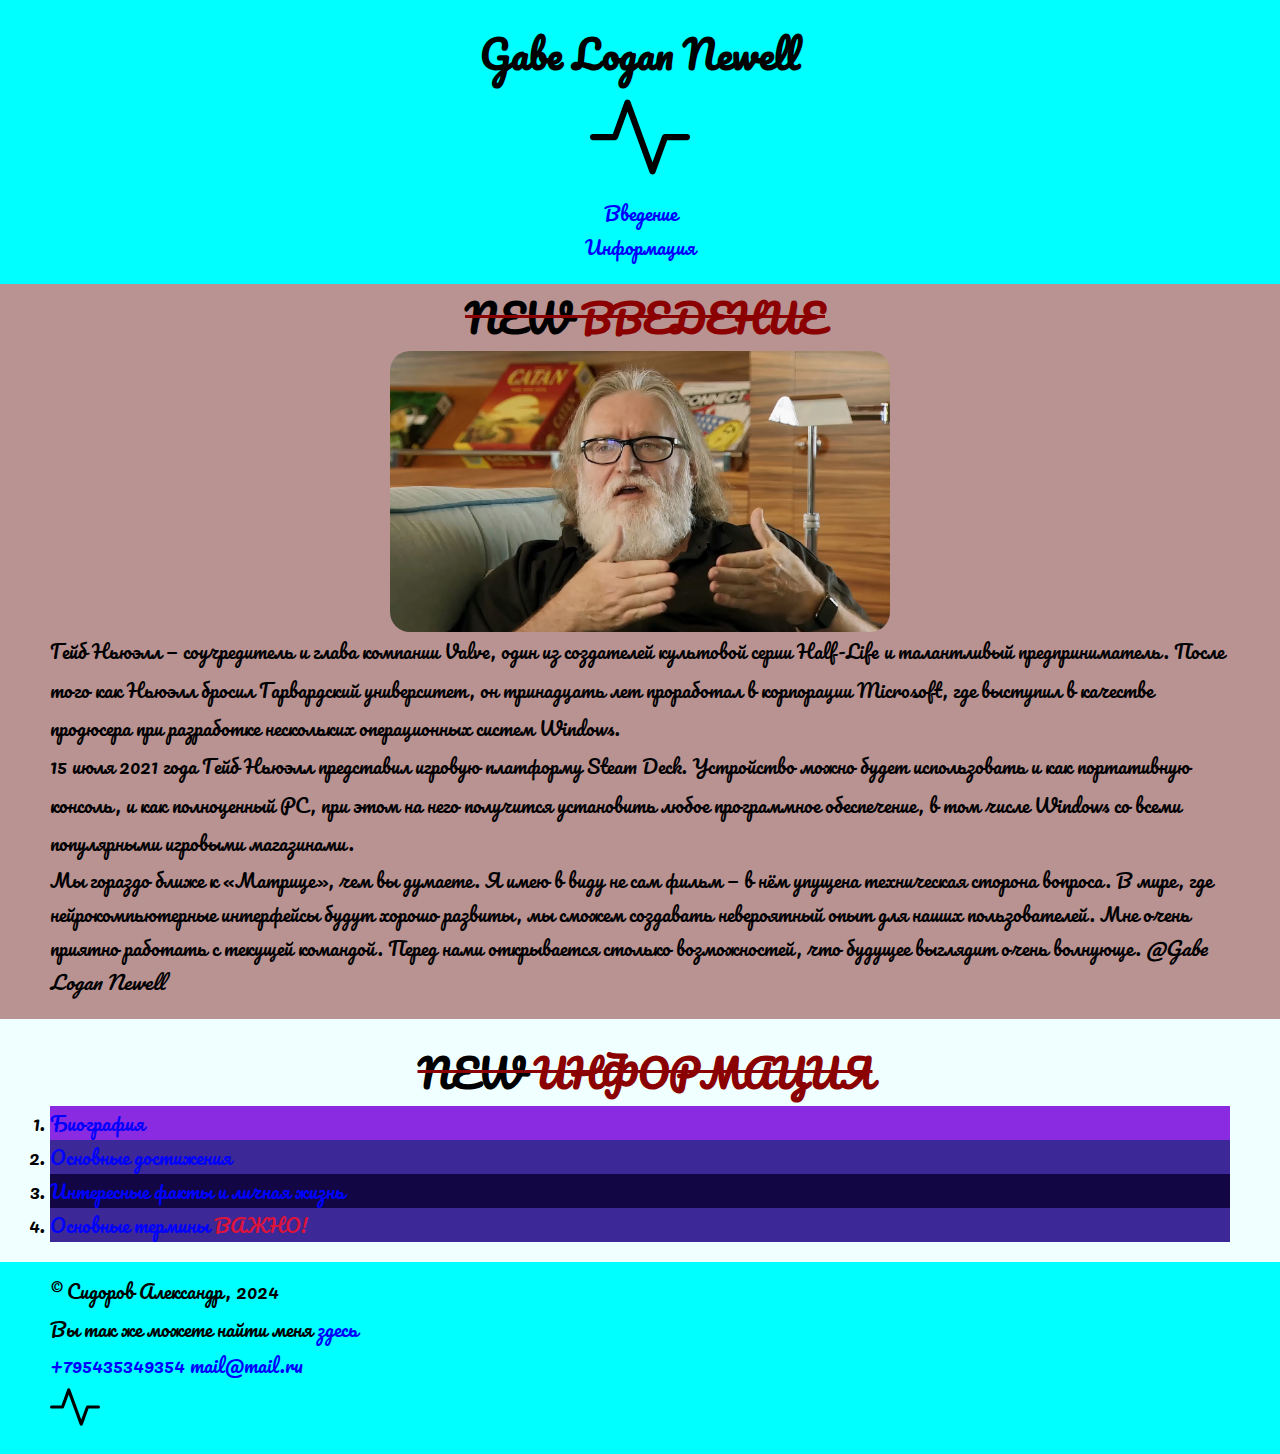
<file: index.html>
<!DOCTYPE html>
<html lang="ru">
<head>
    <meta charset="UTF-8">
    <meta name="viewport" content="width=device-width, initial-scale=1.0">
    <title>  Проект - Сидоров ПИ-133 </title>
    <link rel="preconnect" href="https://fonts.googleapis.com">
    <link rel="preconnect" href="https://fonts.gstatic.com" crossorigin>
    <link href="https://fonts.googleapis.com/css2?family=Pacifico&display=swap" rel="stylesheet">
    <link rel="stylesheet" href="css/style.css">
</head>
<body>
    <header>
        <h1>Gabe Logan Newell</h1>
        <img src="img/activity.svg" alt="логотип"
        width="100px">
        <nav>
            <ul form id="link">
                <li> 
                    <a href="#about"> Введение </a>  
                </li>

                <li> 
                    <a href="#articles"> Информация </a>
                </li>
            </ul>
        </nav>
    </header>
    <main>
        <section class="about" id="about">
            <h2> Введение </h2> 
            
            <a href="img/Гейб.jpg" download>
            <img class="avatar" src="img/Гейб.jpg" alt="Гейб Логан Ньюелл" width="500px">
            </a>
            <p>Гейб Ньюэлл — соучредитель и глава компании Valve, один из создателей культовой серии Half-Life и талантливый предприниматель. После того как Ньюэлл бросил Гарвардский университет, он тринадцать лет проработал в корпорации Microsoft, где выступил в качестве продюсера при разработке нескольких операционных систем Windows.</p>
            <p>15 июля 2021 года Гейб Ньюэлл представил игровую платформу Steam Deck. Устройство можно будет использовать и как портативную консоль, и как полноценный PC, при этом на него получится установить любое программное обеспечение, в том числе Windows со всеми популярными игровыми магазинами.</p>
            <blockquote>
                Мы гораздо ближе к «Матрице», чем вы думаете. Я имею в виду не сам фильм — в нём упущена техническая сторона вопроса. В мире, где нейрокомпьютерные интерфейсы будут хорошо развиты, мы сможем создавать невероятный опыт для наших пользователей. Мне очень приятно работать с текущей командой. Перед нами открывается столько возможностей, что будущее выглядит очень волнующе.
                <cite> 
                    @Gabe Logan Newell 
                </cite>
            </blockquote>
        </section>
        <section class="articles" id="articles">
            <h2> Информация </h2>
            <ol class="page-list"> 
            <li> <a href="article1 - bio.html"> Биография </a> </li>
            <li> <a href="article2 - achievements.html"> Основные достижения </a> </li>
            <li> <a href="article3 - facts.html"> Интересные факты и личная жизнь </a> </li>
            <li> <a href="article4 - terms.html" form id="lisk"> Основные термины </a> </li>
            </ol>
        </section>
    </main>
    <footer>
        <p> &copy; Сидоров Александр, 2024</p>
                <form id="link">
        <p> Вы так же можете найти меня <a href="https://midis.ru/specialities/razrabotka-kompyuternykh-igr-i-prilozheniy-s-virtualnoy-i-dopolnennoy-realnostyu-vr-ar/" target="_blank" >здесь </a></p>
        <a href="tel:+795435349354"> +795435349354 </a>
        <a href="mailto:mail@mail.ru"> mail@mail.ru </a>
        <p>
            <a href="https://icons.getbootstrap.com/icons/apple/" target="_blank">
                <img src="img/activity.svg" alt="Иконка" width="50px">
                </form>
            </a>
        </p>
    </footer>
</body>
</html>
</file>
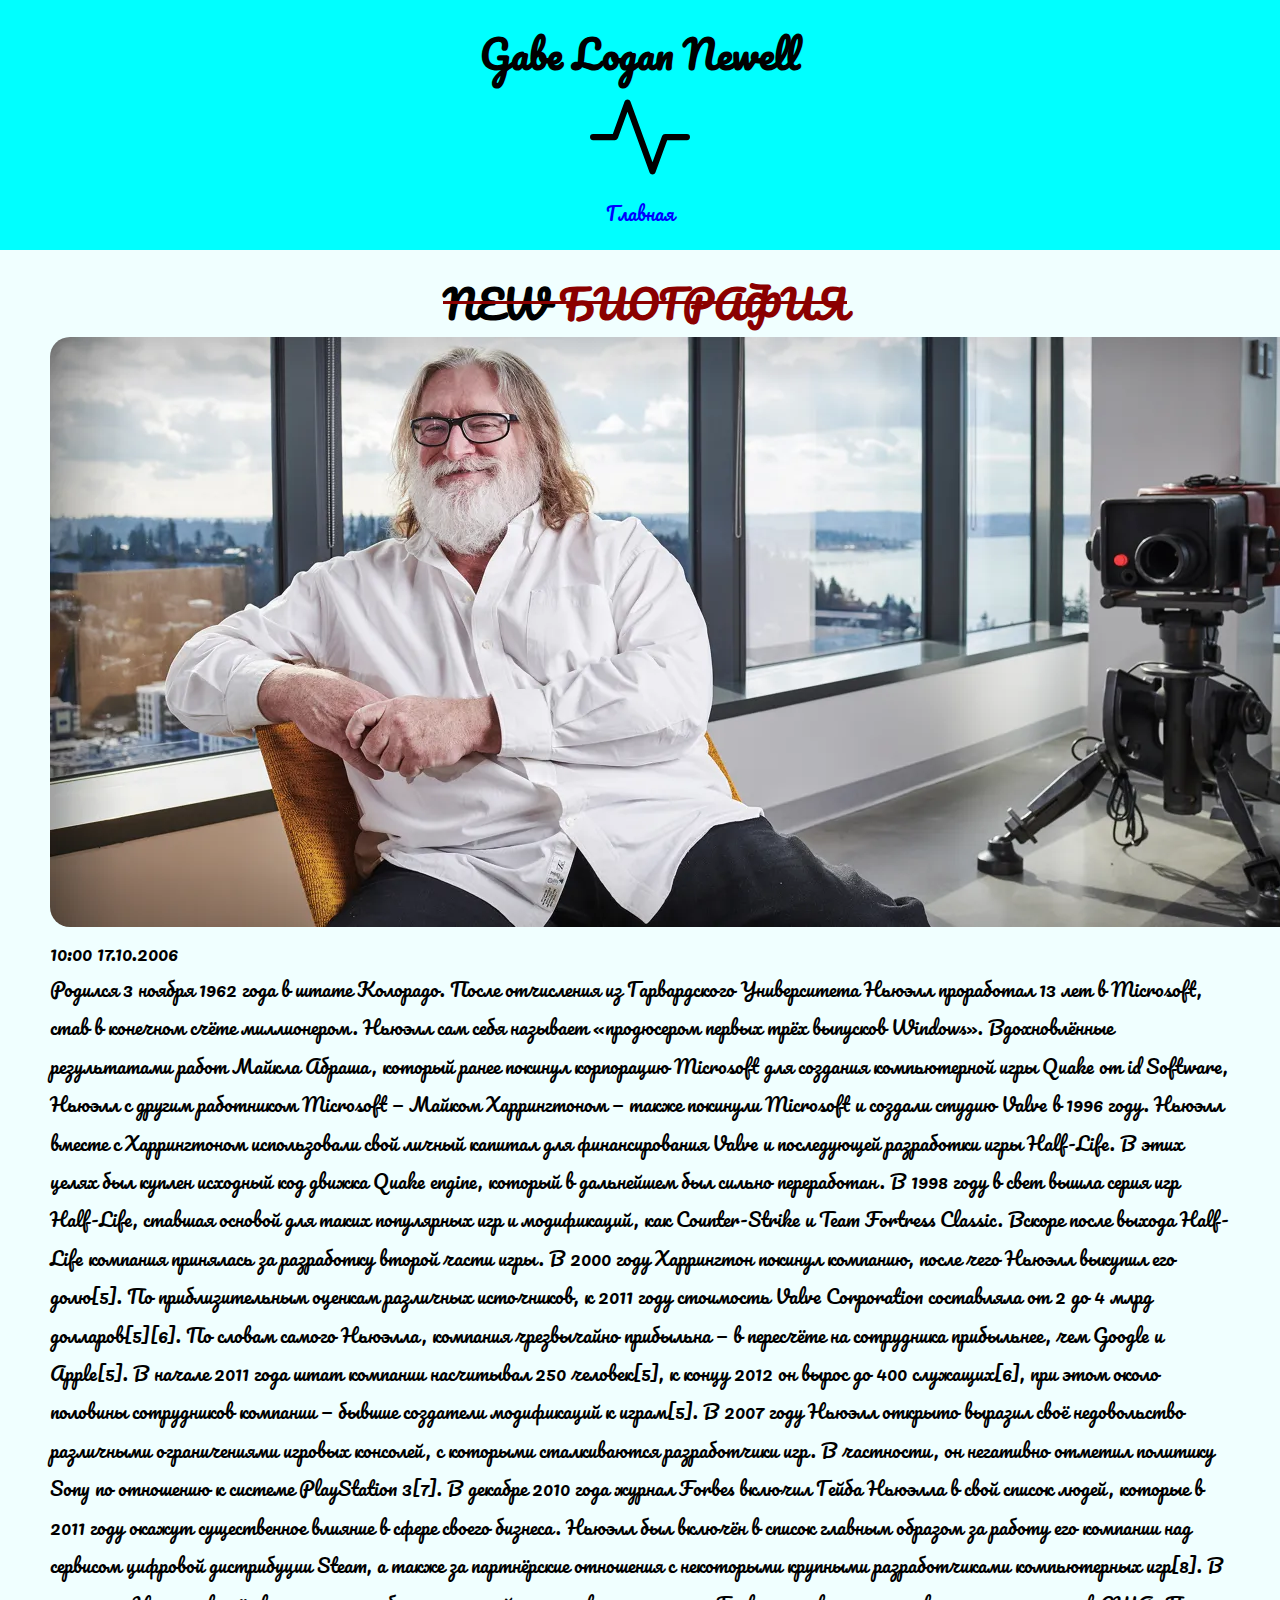
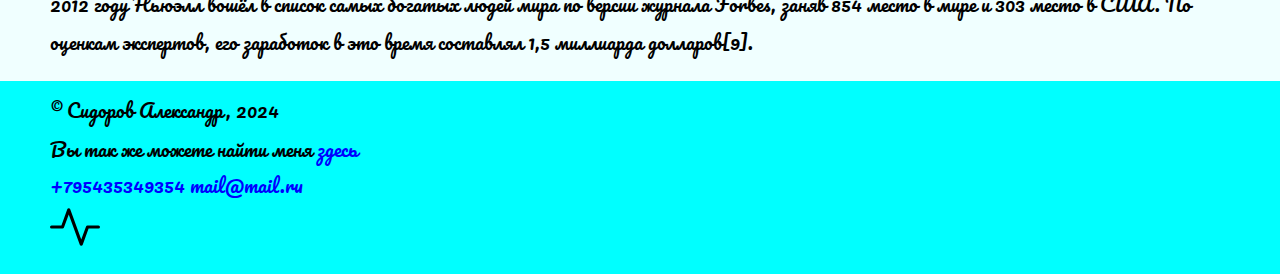
<file: article1 - bio.html>
<!DOCTYPE html>
<html lang="ru">
<head>
    <meta charset="UTF-8">
    <meta name="viewport" content="width=device-width, initial-scale=1.0">
    <title>первый сайт</title>
    <link rel="preconnect" href="https://fonts.googleapis.com">
    <link rel="preconnect" href="https://fonts.gstatic.com" crossorigin>
    <link href="https://fonts.googleapis.com/css2?family=Pacifico&display=swap" rel="stylesheet">
    <link rel="stylesheet" href="css/style.css">
</head>
<body>
    <header>
        <h1>Gabe Logan Newell</h1>
        <img src="img/activity.svg" alt="логотип"
        width="100px">
        <nav>
            <ul>
                <li> 
                    <a href="index.html"> Главная </a>  
                </li>
            </ul>
        </nav>
    </header>
    <main>
        <section class="content"> 
            <h2> Биография </h2>
                <img class="gayben1" src="img/габен1.webp" alt="Гейб">
            <time datetime="2006-10-17T10:00"> 10:00 17.10.2006 </time>
            <p>Родился 3 ноября 1962 года в штате Колорадо.

                После отчисления из Гарвардского Университета Ньюэлл проработал 13 лет в Microsoft, став в конечном счёте миллионером. Ньюэлл сам себя называет «продюсером первых трёх выпусков Windows». Вдохновлённые результатами работ Майкла Абраша, который ранее покинул корпорацию Microsoft для создания компьютерной игры Quake от id Software, Ньюэлл с другим работником Microsoft — Майком Харрингтоном — также покинули Microsoft и создали студию Valve в 1996 году.
                
                Ньюэлл вместе с Харрингтоном использовали свой личный капитал для финансирования Valve и последующей разработки игры Half-Life. В этих целях был куплен исходный код движка Quake engine, который в дальнейшем был сильно переработан. В 1998 году в свет вышла серия игр Half-Life, ставшая основой для таких популярных игр и модификаций, как Counter-Strike и Team Fortress Classic. Вскоре после выхода Half-Life компания принялась за разработку второй части игры. В 2000 году Харрингтон покинул компанию, после чего Ньюэлл выкупил его долю[5]. По приблизительным оценкам различных источников, к 2011 году стоимость Valve Corporation составляла от 2 до 4 млрд долларов[5][6]. По словам самого Ньюэлла, компания чрезвычайно прибыльна — в пересчёте на сотрудника прибыльнее, чем Google и Apple[5]. В начале 2011 года штат компании насчитывал 250 человек[5], к концу 2012 он вырос до 400 служащих[6], при этом около половины сотрудников компании — бывшие создатели модификаций к играм[5].
                
                В 2007 году Ньюэлл открыто выразил своё недовольство различными ограничениями игровых консолей, с которыми сталкиваются разработчики игр. В частности, он негативно отметил политику Sony по отношению к системе PlayStation 3[7].
                
                В декабре 2010 года журнал Forbes включил Гейба Ньюэлла в свой список людей, которые в 2011 году окажут существенное влияние в сфере своего бизнеса. Ньюэлл был включён в список главным образом за работу его компании над сервисом цифровой дистрибуции Steam, а также за партнёрские отношения с некоторыми крупными разработчиками компьютерных игр[8]. В 2012 году Ньюэлл вошёл в список самых богатых людей мира по версии журнала Forbes, заняв 854 место в мире и 303 место в США. По оценкам экспертов, его заработок в это время составлял 1,5 миллиарда долларов[9].</p>
            </section>
        </section>
    </main>
    <footer>
        <p> &copy; Сидоров Александр, 2024</p>
        <p> Вы так же можете найти меня <a href="https://midis.ru/specialities/razrabotka-kompyuternykh-igr-i-prilozheniy-s-virtualnoy-i-dopolnennoy-realnostyu-vr-ar/" target="_blank" >здесь </a></p>
        <a href="tel:+795435349354"> +795435349354 </a>
        <a href="mailto:mail@mail.ru"> mail@mail.ru </a>
        <p>
            <a href="https://icons.getbootstrap.com/icons/apple/" target="_blank">
                <img src="img/activity.svg" alt="Иконка" width="50px">
            </a>
        </p>
    </footer>
</body>
</html>
</file>
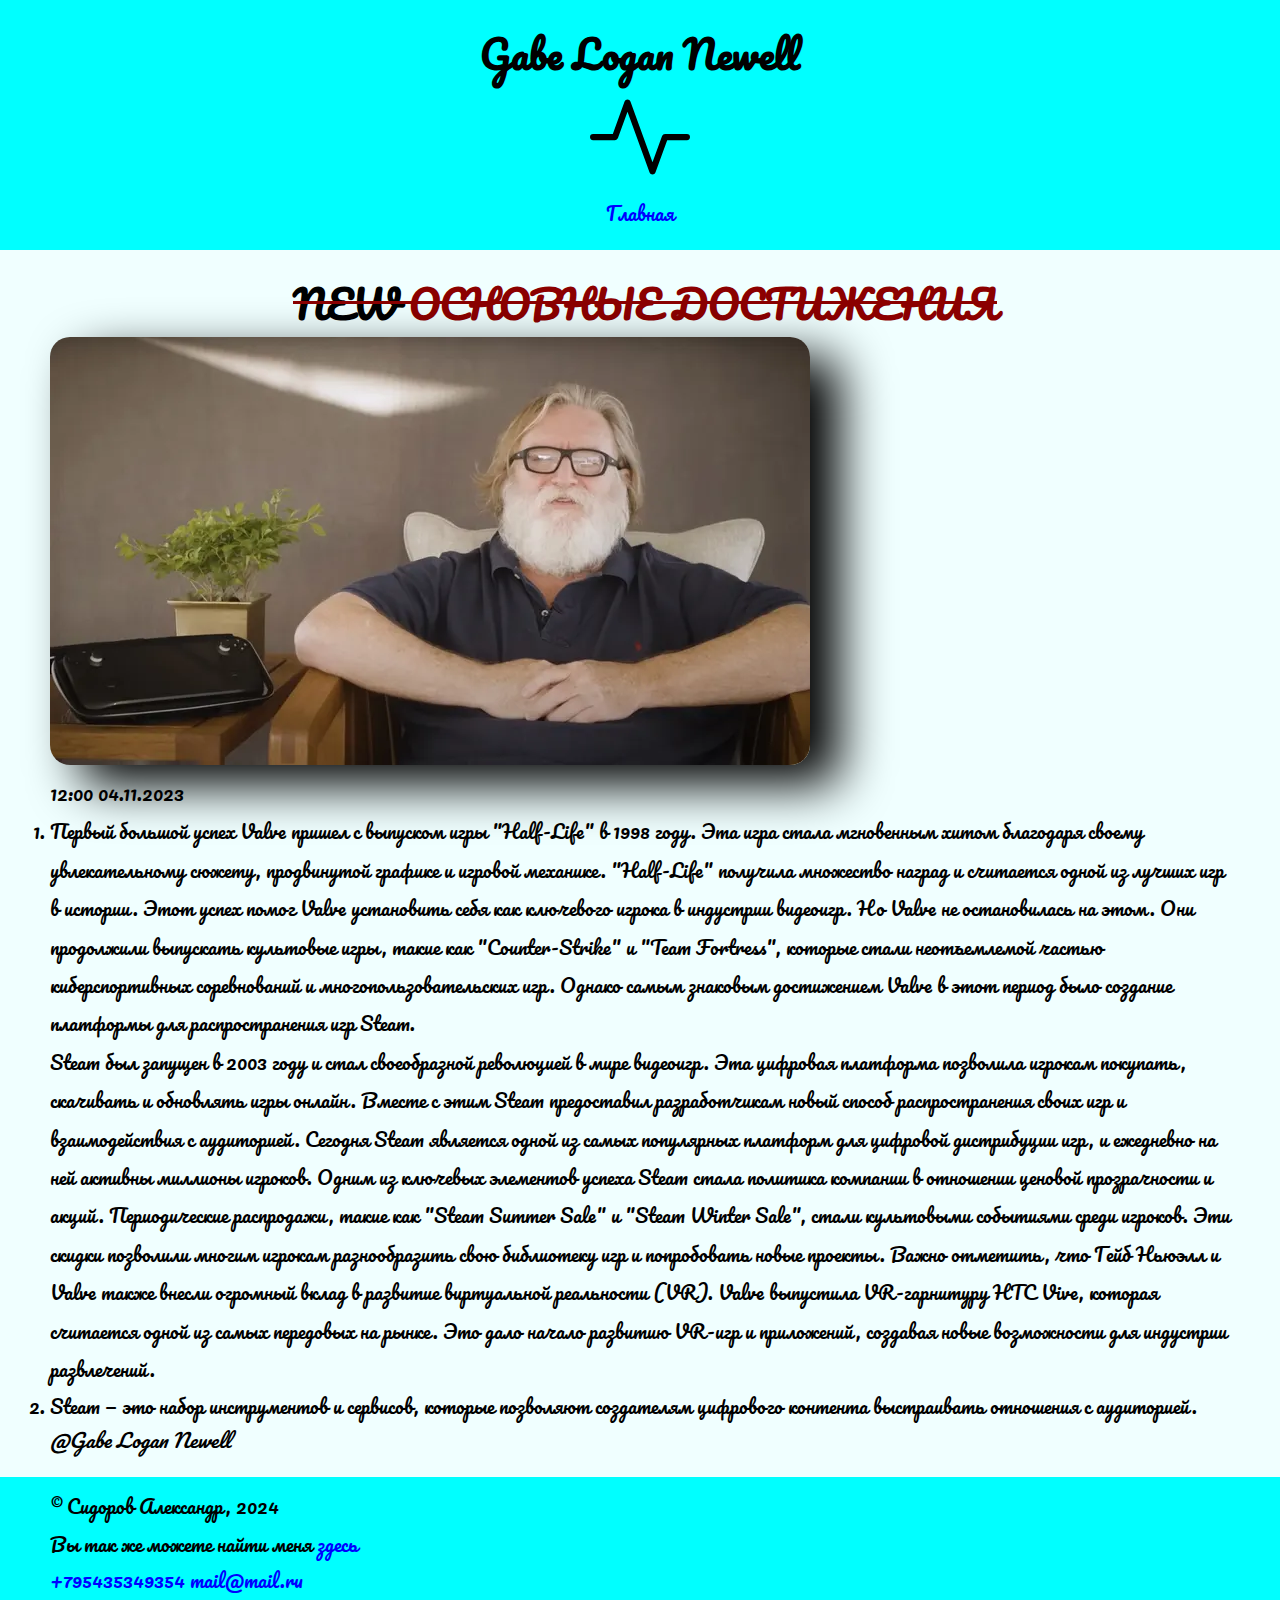
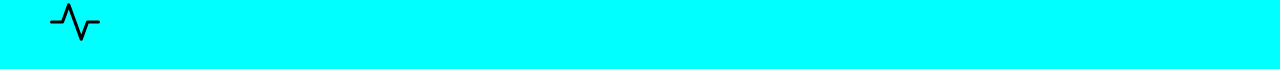
<file: article2 - achievements.html>
<!DOCTYPE html>
<html lang="ru">
<head>
    <meta charset="UTF-8">
    <meta name="viewport" content="width=device-width, initial-scale=1.0">
    <title>первый сайт</title>
    <link rel="preconnect" href="https://fonts.googleapis.com">
    <link rel="preconnect" href="https://fonts.gstatic.com" crossorigin>
    <link href="https://fonts.googleapis.com/css2?family=Pacifico&display=swap" rel="stylesheet">
    <link rel="stylesheet" href="css/style.css">
</head>
<body>
    <header>
        <h1>Gabe Logan Newell</h1>
        <img src="img/activity.svg" alt="логотип"
        width="100px">
        <nav>
            <ul>
                <li> 
                    <a href="index.html"> Главная </a>  
                </li>
            </ul>
        </nav>
    </header>
    <main>
        <section class="content"> 
            <h2> Основные достижения </h2>
            <img class="gayben2" src="img/габен2.webp" alt="Гейб">
            <p>  
                <time datetime="2023-11-4T12:00"> 12:00 04.11.2023 </time> 
            </p>
            <ol>
                <li>
            <p> Первый большой успех Valve пришел с выпуском игры "Half-Life" в 1998 году. Эта игра стала мгновенным хитом благодаря своему увлекательному сюжету, продвинутой графике и игровой механике. "Half-Life" получила множество наград и считается одной из лучших игр в истории. Этот успех помог Valve установить себя как ключевого игрока в индустрии видеоигр.

                Но Valve не остановилась на этом. Они продолжили выпускать культовые игры, такие как "Counter-Strike" и "Team Fortress", которые стали неотъемлемой частью киберспортивных соревнований и многопользовательских игр. Однако самым знаковым достижением Valve в этот период было создание платформы для распространения игр Steam.</p>
             <p>
                Steam был запущен в 2003 году и стал своеобразной революцией в мире видеоигр. Эта цифровая платформа позволила игрокам покупать, скачивать и обновлять игры онлайн. Вместе с этим Steam предоставил разработчикам новый способ распространения своих игр и взаимодействия с аудиторией. Сегодня Steam является одной из самых популярных платформ для цифровой дистрибуции игр, и ежедневно на ней активны миллионы игроков.

Одним из ключевых элементов успеха Steam стала политика компании в отношении ценовой прозрачности и акций. Периодические распродажи, такие как "Steam Summer Sale" и "Steam Winter Sale", стали культовыми событиями среди игроков. Эти скидки позволили многим игрокам разнообразить свою библиотеку игр и попробовать новые проекты.

Важно отметить, что Гейб Ньюэлл и Valve также внесли огромный вклад в развитие виртуальной реальности (VR). Valve выпустила VR-гарнитуру HTC Vive, которая считается одной из самых передовых на рынке. Это дало начало развитию VR-игр и приложений, создавая новые возможности для индустрии развлечений.
               </li>
             </p>
             <li>
            <blockquote>
                Steam — это набор инструментов и сервисов, которые позволяют создателям цифрового контента выстраивать отношения с аудиторией.
                <cite>
                    @Gabe Logan Newell 
                </cite>
             </blockquote>
            </li>
            </ol>

        </section>
    </main>
    <footer>
        <p> &copy; Сидоров Александр, 2024</p>
        <p> Вы так же можете найти меня <a href="https://midis.ru/specialities/razrabotka-kompyuternykh-igr-i-prilozheniy-s-virtualnoy-i-dopolnennoy-realnostyu-vr-ar/" target="_blank" >здесь </a></p>
        <a href="tel:+795435349354"> +795435349354 </a>
        <a href="mailto:mail@mail.ru"> mail@mail.ru </a>
        <p>
            <a href="https://icons.getbootstrap.com/icons/apple/" target="_blank">
                <img src="img/activity.svg" alt="Иконка" width="50px">
            </a>
        </p>
    </footer>
</body>
</html>
</file>
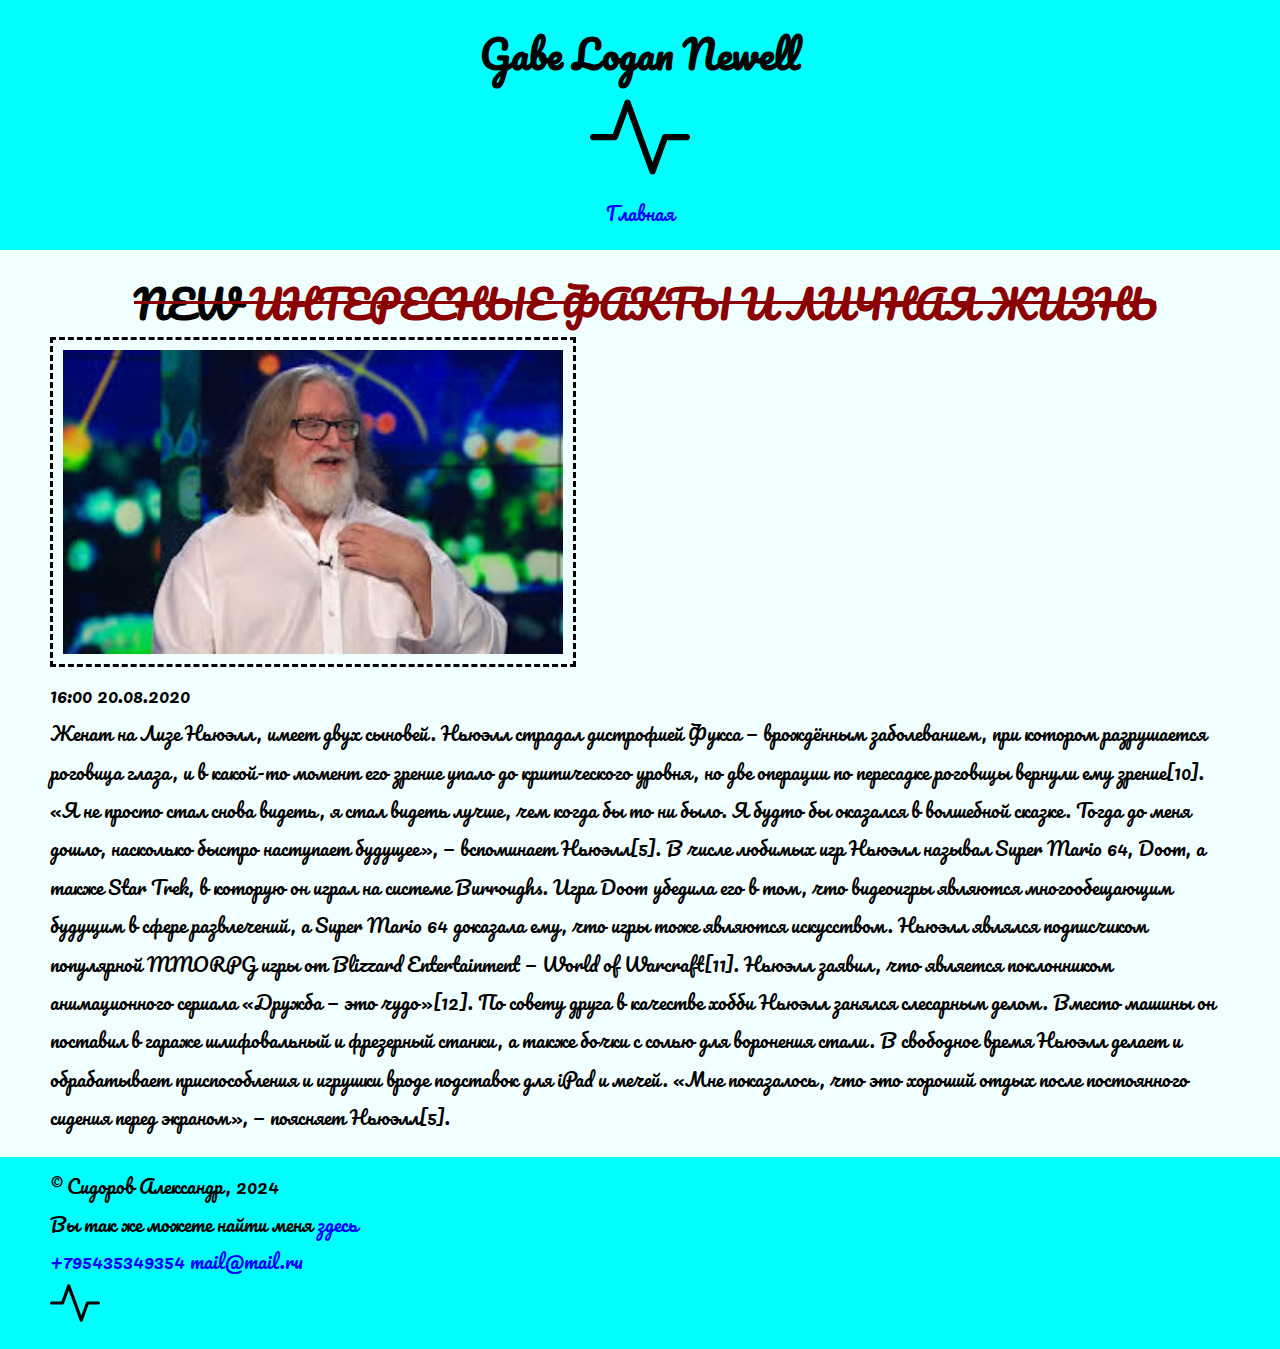
<file: article3 - facts.html>
<!DOCTYPE html>
<html lang="ru">
<head>
    <meta charset="UTF-8">
    <meta name="viewport" content="width=device-width, initial-scale=1.0">
    <title>первый сайт</title>
    <link rel="preconnect" href="https://fonts.googleapis.com">
    <link rel="preconnect" href="https://fonts.gstatic.com" crossorigin>
    <link href="https://fonts.googleapis.com/css2?family=Pacifico&display=swap" rel="stylesheet">
    <link rel="stylesheet" href="css/style.css">
</head>
<body>
    <header>
        <h1>Gabe Logan Newell</h1>
        <img src="img/activity.svg" alt="логотип"
        width="100px">
        <nav>
            <ul>
                <li> 
                    <a href="index.html"> Главная </a>  
                </li>
            </ul>
        </nav>
    </header>
    <main>
        <section class="content"> 
            <h2> Интересные факты и личная жизнь </h2>
            <img class="gayben3" src="img/Габен3.jpg" alt="Гейб" width="500px">
            <p>
            <time datetime="2020-08-20T16:00"> 16:00 20.08.2020 </time> 
            </p>
            <p>Женат на Лизе Ньюэлл, имеет двух сыновей.

                Ньюэлл страдал дистрофией Фукса — врождённым заболеванием, при котором разрушается роговица глаза, и в какой-то момент его зрение упало до критического уровня, но две операции по пересадке роговицы вернули ему зрение[10]. «Я не просто стал снова видеть, я стал видеть лучше, чем когда бы то ни было. Я будто бы оказался в волшебной сказке. Тогда до меня дошло, насколько быстро наступает будущее», — вспоминает Ньюэлл[5].
                
                В числе любимых игр Ньюэлл называл Super Mario 64, Doom, а также Star Trek, в которую он играл на системе Burroughs. Игра Doom убедила его в том, что видеоигры являются многообещающим будущим в сфере развлечений, а Super Mario 64 доказала ему, что игры тоже являются искусством. Ньюэлл являлся подписчиком популярной MMORPG игры от Blizzard Entertainment — World of Warcraft[11]. Ньюэлл заявил, что является поклонником анимационного сериала «Дружба — это чудо»[12].
                
                По совету друга в качестве хобби Ньюэлл занялся слесарным делом. Вместо машины он поставил в гараже шлифовальный и фрезерный станки, а также бочки с солью для воронения стали. В свободное время Ньюэлл делает и обрабатывает приспособления и игрушки вроде подставок для iPad и мечей. «Мне показалось, что это хороший отдых после постоянного сидения перед экраном», — поясняет Ньюэлл[5].</p>
             
        </section>
    </main>
    <footer>
        <p> &copy; Сидоров Александр, 2024</p>
        <p> Вы так же можете найти меня <a href="https://midis.ru/specialities/razrabotka-kompyuternykh-igr-i-prilozheniy-s-virtualnoy-i-dopolnennoy-realnostyu-vr-ar/" target="_blank" >здесь </a></p>
        <a href="tel:+795435349354"> +795435349354 </a>
        <a href="mailto:mail@mail.ru"> mail@mail.ru </a>
        <p>
            <a href="https://icons.getbootstrap.com/icons/apple/" target="_blank">
                <img src="img/activity.svg" alt="Иконка" width="50px">
            </a>
        </p>
    </footer>
</body>
</html>
</file>
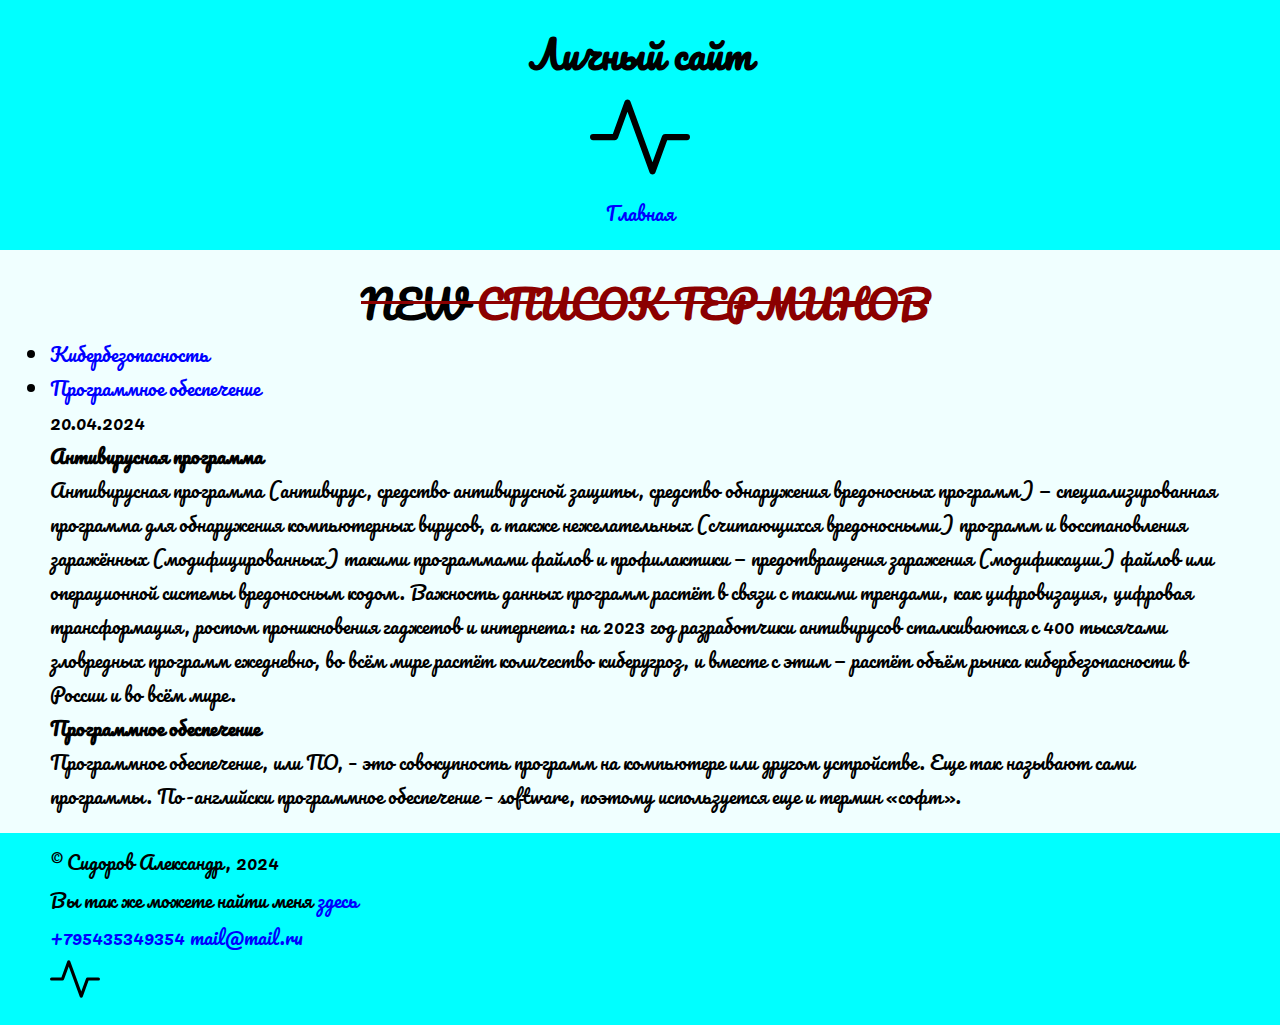
<file: article4 - terms.html>
<!DOCTYPE html>
<html lang="ru">
<head>
    <meta charset="UTF-8">
    <meta name="viewport" content="width=device-width, initial-scale=1.0">
    <title>первый сайт</title>
    <link rel="preconnect" href="https://fonts.googleapis.com">
    <link rel="preconnect" href="https://fonts.gstatic.com" crossorigin>
    <link href="https://fonts.googleapis.com/css2?family=Pacifico&display=swap" rel="stylesheet">
    <link rel="stylesheet" href="css/style.css">
</head>
<body>
    <header>
        <h1>Личный сайт</h1>
        <img src="img/activity.svg" alt="логотип"
        width="100px">
        <nav>
            <ul>
                <li> 
                    <a href="index.html"> Главная </a>  
                </li>
            </ul>
        </nav>
    </header>
    <main>
        <section class="content"> 
            <h2> Список терминов </h2>
<ul>
    <li>
        <a href="#dt1"> Кибербезопасность </a>
    </li>

    <li>
        <a href="#dt2"> Программное обеспечение </a>
    </li>
</ul>
                <time datetime="2024-04-20"> 20.04.2024 </time> 
            <p> 
                <dl>
                    <dt> 
                        <section class="dt1" id="dt1">
                        <strong class="dt1" id="dt1">
                            Антивирусная программа 
                        </strong>
                         </dt>
                    <dd>
                        Антивирусная программа (антивирус, средство антивирусной защиты, средство обнаружения вредоносных программ) — специализированная программа для обнаружения компьютерных вирусов, а также нежелательных (считающихся вредоносными) программ и восстановления заражённых (модифицированных) такими программами файлов и профилактики — предотвращения заражения (модификации) файлов или операционной системы вредоносным кодом. Важность данных программ растёт в связи с такими трендами, как цифровизация, цифровая трансформация, ростом проникновения гаджетов и интернета: на 2023 год разработчики антивирусов сталкиваются с 400 тысячами зловредных программ ежедневно, во всём мире растёт количество киберугроз, и вместе с этим — растёт объём рынка кибербезопасности в России и во всём мире.
                    </dd>
                    
                    <section class="dt2" id="dt2">
                        <dt>
                            <strong>
                                Программное обеспечение    
                            </strong>
                            <dd>
                                Программное обеспечение, или ПО, – это совокупность программ на компьютере или другом устройстве. Еще так называют сами программы. По-английски программное обеспечение – software, поэтому используется еще и термин «софт».
                            </dd>
                        </dt>
                    </dl> 
            </p>
                 </section>
        </section>
    </main>
    <footer>
        <p> &copy; Сидоров Александр, 2024</p>
        <p> Вы так же можете найти меня <a href="https://midis.ru/specialities/razrabotka-kompyuternykh-igr-i-prilozheniy-s-virtualnoy-i-dopolnennoy-realnostyu-vr-ar/" target="_blank" >здесь </a></p>
        <a href="tel:+795435349354"> +795435349354 </a>
        <a href="mailto:mail@mail.ru"> mail@mail.ru </a>
        <p>
            <a href="https://icons.getbootstrap.com/icons/apple/" target="_blank">
                <img src="img/activity.svg" alt="Иконка" width="50px">
            </a>
        </p>
    </footer>
</body>
</html>
</file>
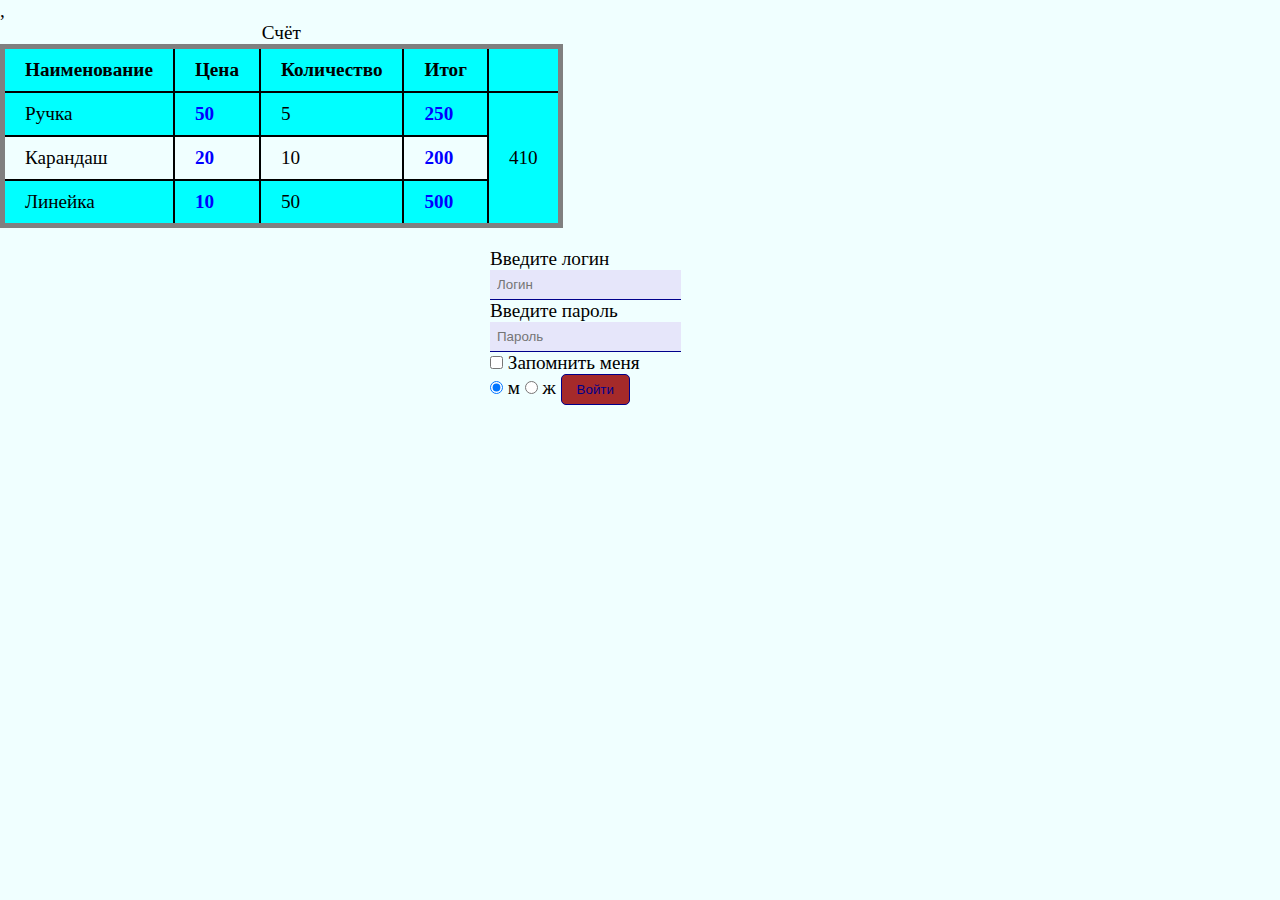
<file: table.html>
<!DOCTYPE html>
<html lang="en">
<head>
    <meta charset="UTF-8">
    <meta name="viewport" content="width=device-width, initial-scale=1.0">
    <title> Таблицы и формы </title>
    ,<link rel="stylesheet" href="css/style.css">
</head>
<body>
    <table class="table-example">
        <caption> Счёт </caption>
        <thead>
            <tr>
                 <th> Наименование</th>
                 <th> Цена</th>
                 <th> Количество</th>
                 <th> Итог </th>
                 <th> </th>
            </tr>
        </thead>
        <tbody>
            <tr>
                <td> Ручка </td>
                <td> 50 </td>
                <td> 5 </td>
                <td> 250 </td>
                <td rowspan="3"> 410 </td>
            </tr>
            <tr>
                <td> Карандаш </td>
                <td> 20 </td>
                <td> 10 </td>
                <td> 200 </td>
            </tr>
            <tr>
                <td> Линейка </td>
                <td> 10 </td>
                <td> 50 </td>
                <td colspan="2"> 500 </td>
            </tr>
        </tbody>
    </table>
        <form id="form-example">
          <label for="login"> Введите логин </label> <br>
          <input type="text" id="login" placeholder="Логин" required>     <br>

          <label for="pass"> Введите пароль </label> <br>
          <input type="password" id="pass" placeholder="Пароль" required> <br>

          <input type="checkbox" id="agreement"> 
          <label for="agreement">Запомнить меня</label> <br>

          <input type="radio" id="male" name="gender" checked>
          <label for="male"> м </label>
          <input type="radio" id="female" name="gender">
          <label for="female"> ж </label>
          <input type="submit" value="Войти">
        </form>
</body>
</html>
</file>
<file: css/style.css>
* {
    margin: 0;
    padding: 0;
}
html {
    font-family: "Pacifico", cursive;
    font-size: 1.2em;
}
body {
     background-color: azure;
}

header {
    background-color: aqua;
    text-align: center ;
    padding: 20px 0;
}
footer {
    background-color: aqua;
    padding: 10px 50px;
}
.about {
    background-color: rgb(185, 146, 146);
    padding-left: 50px;
    padding-right: 50px;
    padding-bottom: 20px;
}
h2 {
    text-align: center;
    font-size: 2rem;
    color: darkred;
    text-transform: uppercase;
    text-decoration: line-through;
}
p {
    font-size: 1,25rem;
    line-height: 2rem;
}
.avatar {
    display: block;
    margin: 0 auto;
    border-radius: 20px;
}
.articles {
    padding: 20px 50px;
}
.content {
    padding: 20px 50px;
}
/*
.about a {
    color: brown;
} 
*/
.articles a{
    color: crimson;
}
a:link {
    color: blue;
    text-decoration: none;
}
a:visited {
    color: khaki;
}
a:focus {
    color: blueviolet;
}
a:hover {
    color: green;
    text-decoration: underline;
}
/*
.articles a:hover {
    color: aquamarine;
}
*/
a:active {
color: magenta;
}
.page-list li:first-child { 
    background-color: blueviolet;
}
.page-list li:last-child { 
    background-color: rgb(38, 186, 212);
}
.page-list li:nth-child(even) { 
    background-color: rgb(61, 40, 151);
}
/*
1	1	Первый элемент, является синонимом псевдокласса :first-child.
5	5	Пятый элемент.
even	2, 4, 6, 8, 10,…	Все чётные элементы.s
odd	1, 3, 5, 7, 9,…	Все нечётные элементы.
*/
.page-list li:nth-child(3) { 
    background-color: rgb(18, 7, 68);
}
/*
after - после текста before - до текста
*/
h2::before{
    content: "new";
    font-size: 10ph;
    margin-left: 10px;
    color: black;
}
.gayben1 {
    border-radius: 20px;
}
.gayben2 {
    border-radius: 20px;
    box-shadow: 30px 20px 50px;
}
.gayben3{
    border-width: 4px double black;
    border-color: black;
    border-style: dashed;
    padding: 10px;
}
.dt1{
    color: black;
}
.dt2 {
    color: black;
}

.table-example{
    border-collapse: collapse;
    border: 5px solid gray;  
}
.table-example td, 
.table-example th{
border: 2px solid black;
padding: 10px 20px;
}

/* Столбцы */   
.table-example td:nth-child(even){ 
color: blue ;
font-weight: bold;
}

/* Строки */
.table-example tr:nth-child(odd){
    background-color: aqua;
    border-bottom: 1px solid blueviolet;
}
.table-example tr:nth-child(odd)td{
    border-bottom: 2px solid blueviolet;
}
#form-example{
    width: 300px;
    margin: 20px auto;
}
#form-example input[type="submit"]{
    background-color: brown;
    border: 1px darkblue solid;
    padding: 7px 15px;
    color: darkblue;
    border-radius: 5px;
}
#form-example input[type="sumbit"]:hover{
    background-color: blue;
    border-radius: 7px;
}
#form-example input[type="sumbit"]:disabled{
    background-color: darkgray;
    color: gray;
    border: 1px solid gray;
}
#form-example input[type="text"],
#form-example input[type="password"]{
    background-color: lavender;
    border: none;
    border-bottom: 1px solid darkblue;
    padding: 7px;
}
#form-example input[type="text"]:hover,
#form-example input[type="password"]:hover{
    background-color: lavender;
}
#link:hover, 
#link:focus
{
    padding: 1px 2px;
    background-color: rgba(182, 170, 170, 0.315);
    border: none;
    border-radius: 5px;
    color: brown;
    font-size: 20px;
}
#lisk::after{
    content: "ВАЖНО!";
    color: crimson;
}   
.page-list :hover, 
.page-list :focus {
    background-color: blue;
    color: rgb(255, 255, 255);
    font-size: 30px;
}
</file>
